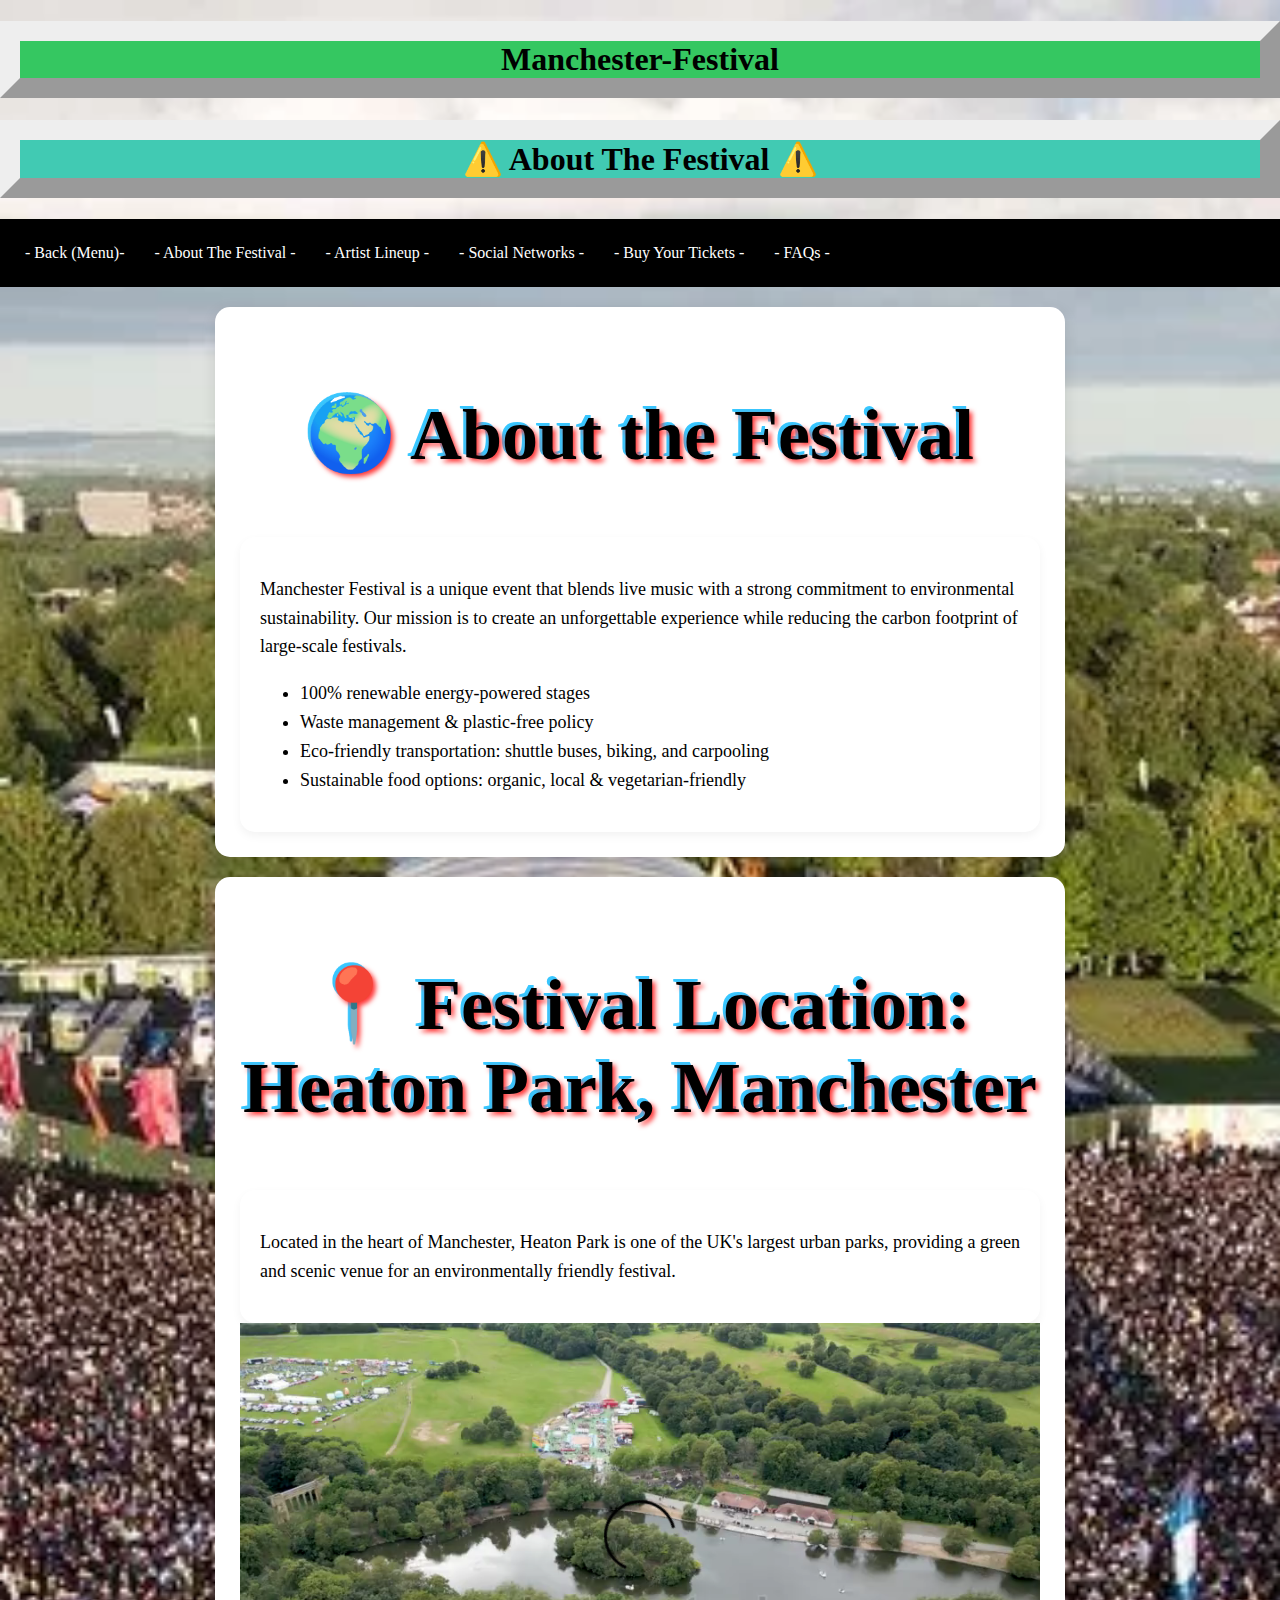
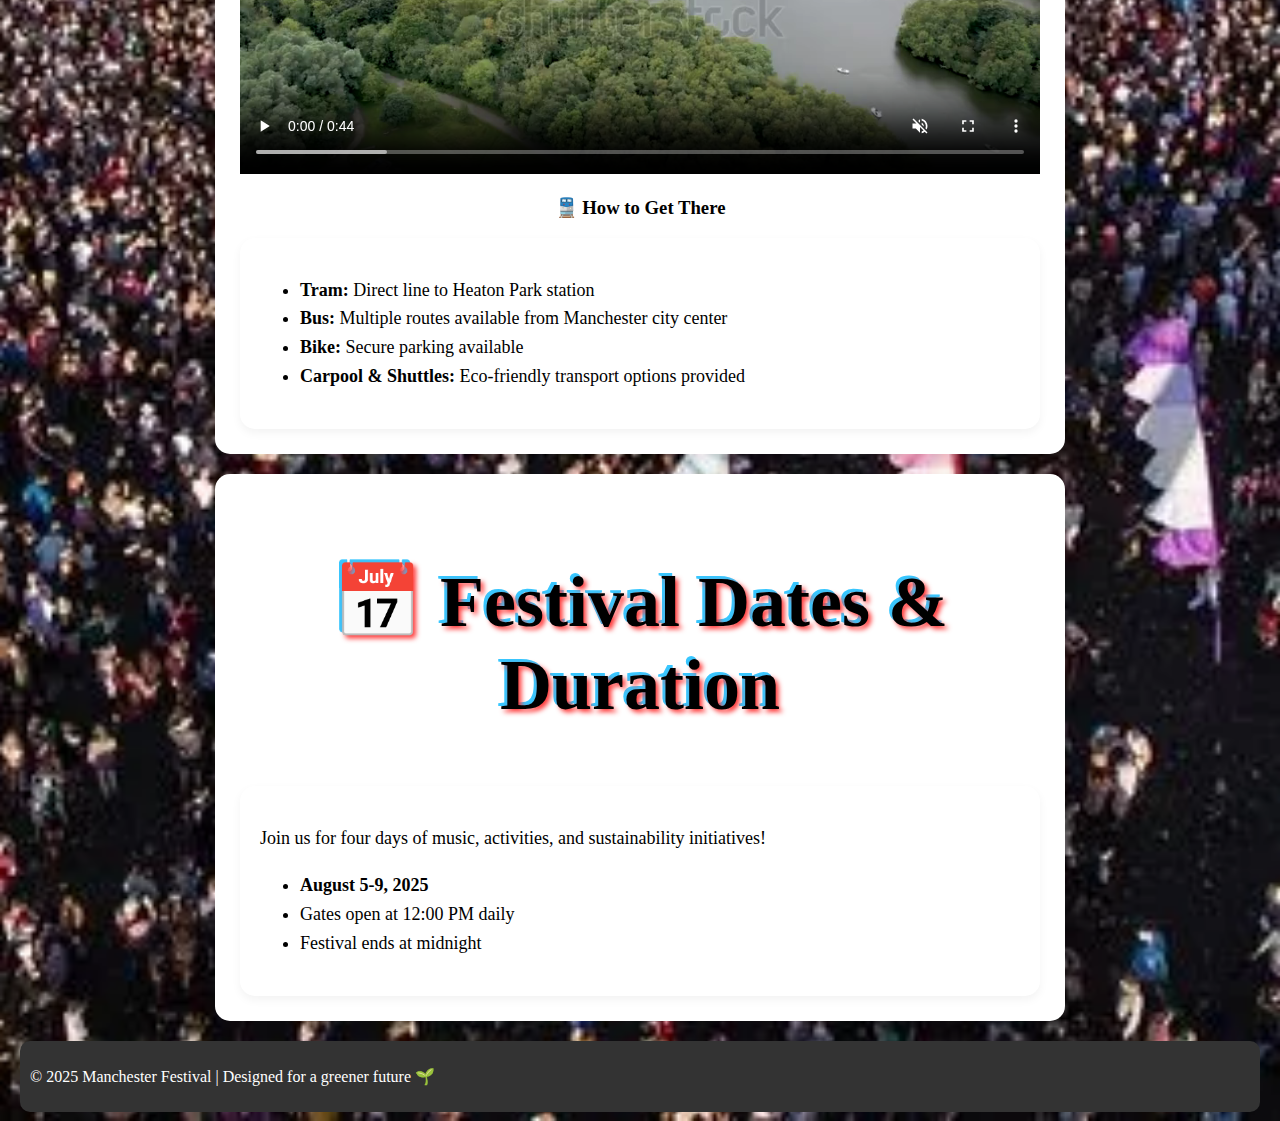
<file: About.html>
<!DOCTYPE html>
<html lang="en">

<head>
    <link rel="icon" type="image/jpg" href="LOGO.jpg">
    <title>About This Festival ?</title>
      <style>
body {
    background-image: url('HEATON\ PARK.webp'); /* Chemin de votre image */
    background-size: cover; /* L'image couvre tout l'écran */
    background-repeat: no-repeat; /* Pas de répétition */
    background-position: center; /* Centrer l'image */
    height: 300vh; /* Hauteur = 100% de l'écran */
    margin: 0; /* Supprime les marges */
}
.image-droite {
    position: relative; /* Relatif à sa position normale */
    left: 600px; /* Déplace l'image de 100px vers la droite */
}
.image-gauche {
    position: relative; /* Relatif à sa position normale */
    left: -300px; /* Déplace l'image de 100px vers la droite */
}
h1 {
    text-align: center;
    border-style: outset;
    border-width: 20px;
}    
.navbar ul{
    list-style-type: none;
    background-color: hsl(0, 0%, 0%);
    padding: 10px;
    margin: 0px;
    overflow: hidden;
}
.navbar a{
    color: white;
    text-decoration: none;
    padding: 15px;
    display: block;
    text-align: center;
}
.navbar a:hover{
    background-color: hsl(0, 0%, 10%);
}
h2 {
    text-shadow: 3px 3px 5px hsl(0 , 100% , 61%), -3px -3px hsl(197 , 100% , 61%);
    font-size : 4.5em
}
.navbar li{
    float: left;
}

.container {
    display: flex;
    gap: 20px;
}


.card {
    background: white;
    padding: 20px;
    border-radius: 15px;
    box-shadow: 0 4px 8px rgba(0, 0, 0, 0.2);
    text-align: center;
    width: 150px;
}

.title {
    font-size: 18px;
    font-weight: bold;
    margin-bottom: 5px;
}




.buy-button:hover {
    background-color: darkblue;
}

header {
            background: #4CAF50;
            color: white;
            padding: 20px;
            font-size: 24px;
            border-radius: 10px;
            margin: 20px;
        }
        .content-box {
            background: white;
            padding: 25px;
            margin: 20px auto;
            max-width: 800px;
            border-radius: 15px;
            box-shadow: 0px 4px 15px rgba(0, 0, 0, 0.1);
            text-align: left;
        }
        .content-box h2, .content-box h3 {
            text-align: center;
        }
        .text-container {
            background: white;
            padding: 20px;
            border-radius: 15px;
            box-shadow: 0px 4px 10px rgba(0, 0, 0, 0.05);
            font-size: 18px;
            line-height: 1.6;
        }
        .map-container iframe {
            width: 100%;
            height: 300px;
            border-radius: 15px;
        }
        footer {
            background: #333;
            color: white;
            padding: 10px;
            border-radius: 10px;
            margin: 20px;
        }
  </style>
      <body>
      <h1 style="background-color:rgb(53, 199, 97);">Manchester-Festival</h1>
      <h1 style="background-color:rgb(65, 202, 179);">⚠️ About The Festival ⚠️</h1>
      
   <nav class="navbar">
    <ul>
        
        <li><a href="PSG-Festival Menu.html">- Back (Menu)-</a></li>

        
        <li><a href="About.html">- About The Festival -</a></li>
        
        
        <li><a href="Artist-Lineup.html">- Artist Lineup -</a></li>

        <li><a href="Social.Networks.html">- Social Networks -</a></li>
        
        <li><a href="Buy Your Tickets.html">- Buy Your Tickets -</a></li> 
        <li><a href="FAQs.html">- FAQs -</a></li>
    </ul>
   </nav>
   <div class="content-box">
    <h2>🌍 About the Festival</h2>
    <div class="text-container">
        <p>Manchester Festival is a unique event that blends live music with a strong commitment to environmental sustainability. Our mission is to create an unforgettable experience while reducing the carbon footprint of large-scale festivals.</p>
        <ul>
            <li><i class="fas fa-leaf"></i> 100% renewable energy-powered stages</li>
            <li><i class="fas fa-recycle"></i> Waste management & plastic-free policy</li>
            <li><i class="fas fa-bus"></i> Eco-friendly transportation: shuttle buses, biking, and carpooling</li>
            <li><i class="fas fa-seedling"></i> Sustainable food options: organic, local & vegetarian-friendly</li>
        </ul>
    </div>
</div>

<div class="content-box">
    <h2>📍 Festival Location: Heaton Park, Manchester</h2>
    <div class="text-container">
        <p>Located in the heart of Manchester, Heaton Park is one of the UK's largest urban parks, providing a green and scenic venue for an environmentally friendly festival.</p>
    </div>
    <div class="map-container">
        <video src="heatonP.mp4"  width="800px" controls autoplay muted loop>

        </video>
    </div>
    <h3>🚆 How to Get There</h3>
    <div class="text-container">
        <ul>
            <li><i class="fas fa-train"></i> <b>Tram:</b> Direct line to Heaton Park station</li>
            <li><i class="fas fa-bus"></i> <b>Bus:</b> Multiple routes available from Manchester city center</li>
            <li><i class="fas fa-bicycle"></i> <b>Bike:</b> Secure parking available</li>
            <li><i class="fas fa-car"></i> <b>Carpool & Shuttles:</b> Eco-friendly transport options provided</li>
        </ul>
    </div>
</div>

<div class="content-box">
    <h2>📅 Festival Dates & Duration</h2>
    <div class="text-container">
        <p>Join us for four days of music, activities, and sustainability initiatives!</p>
        <ul>
            <li><i class="fas fa-calendar-alt"></i> <b>August 5-9, 2025</b></li>
            <li><i class="fas fa-clock"></i> Gates open at 12:00 PM daily</li>
            <li><i class="fas fa-moon"></i> Festival ends at midnight</li>
        </ul>
    </div>
</div>

<footer>
    <p>&copy; 2025 Manchester Festival | Designed for a greener future 🌱</p>
</footer>
</body>
</html>
</file>
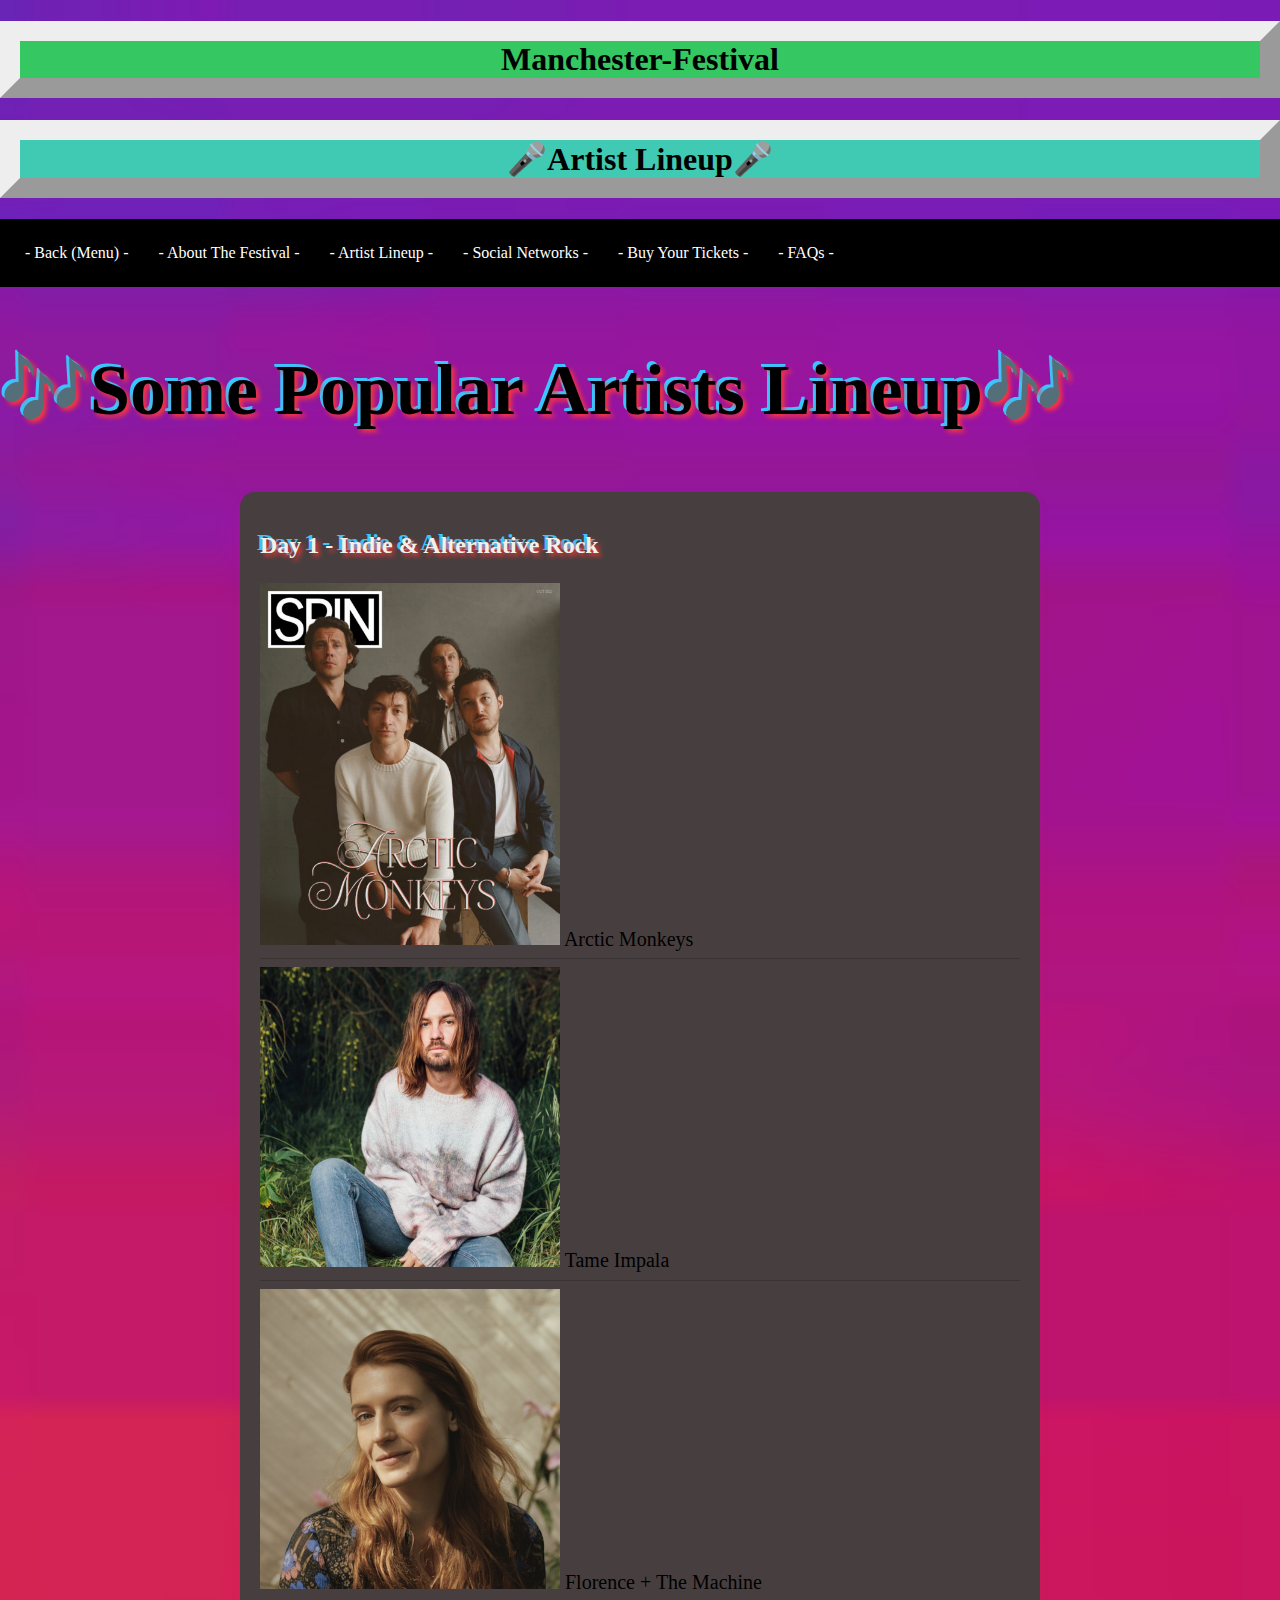
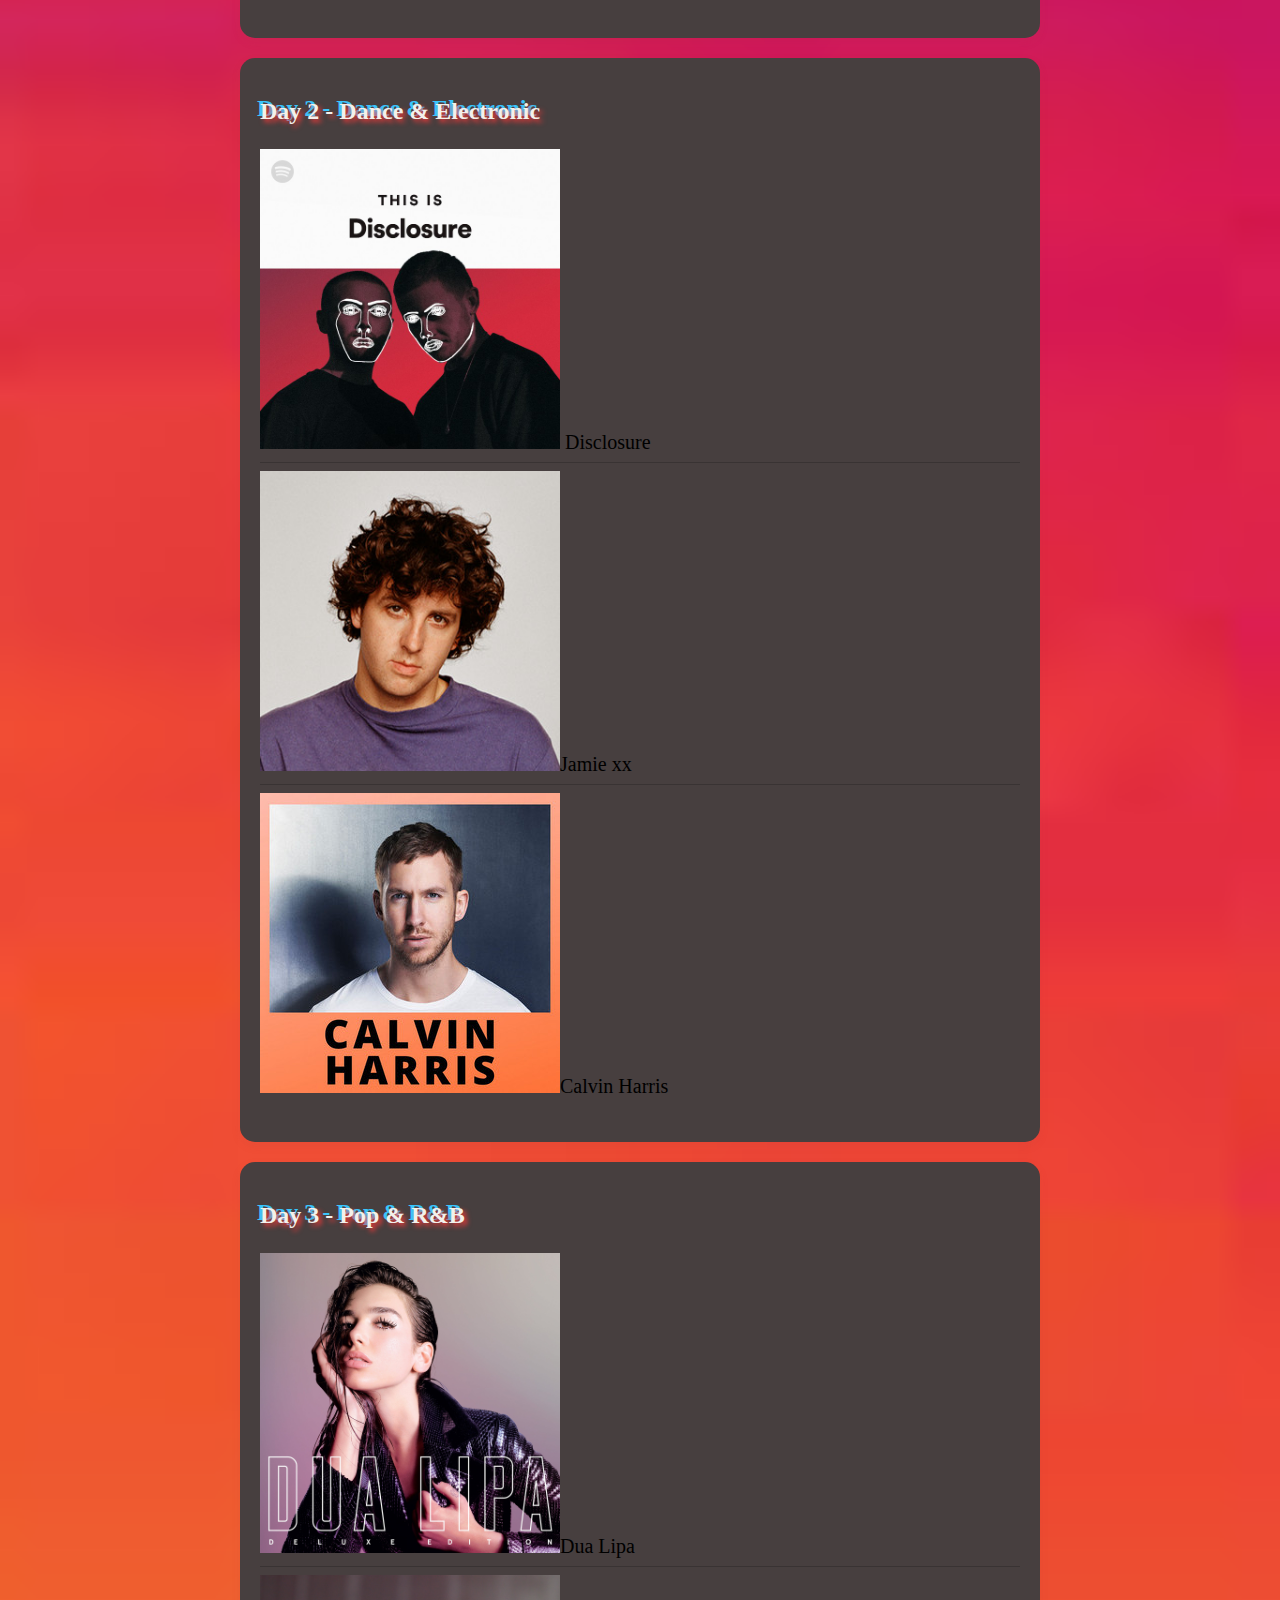
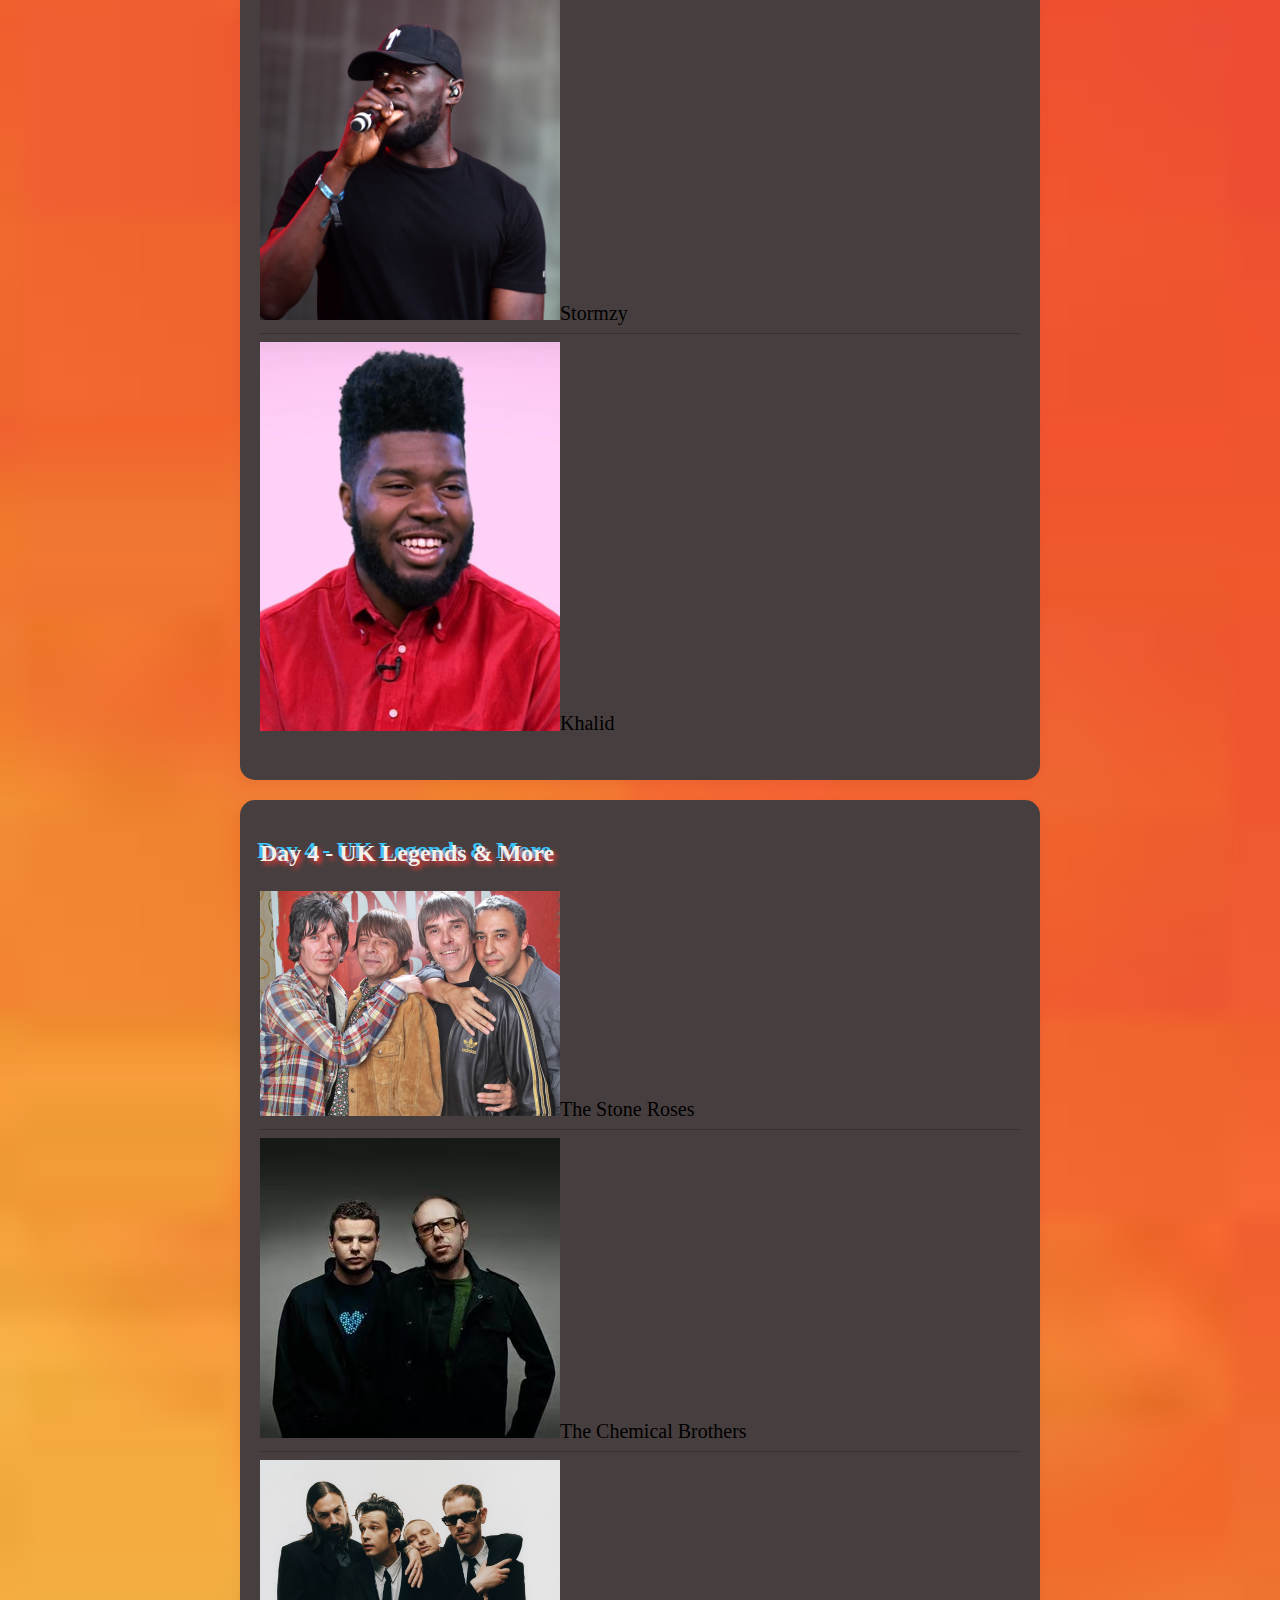
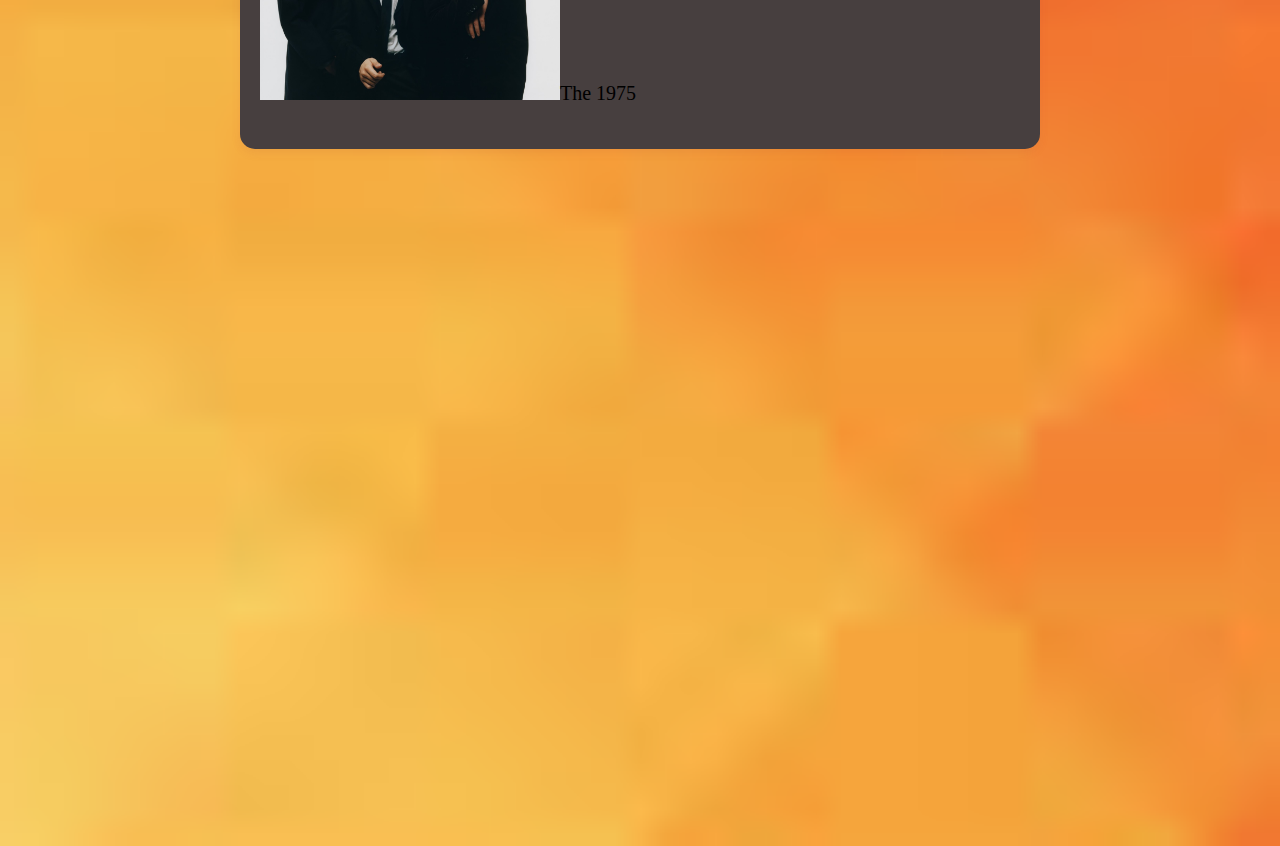
<file: Artist-Lineup.html>
<!DOCTYPE html>
<html lang="en">

<head>
    <link rel="icon" type="image/jpg" href="LOGO.jpg">
    <title>Artist Lineup</title>
      <style>
body {
    background-image: url('ITSG.jpg'); /* Chemin de votre image */
    background-size: cover; /* L'image couvre tout l'écran */
    background-repeat: no-repeat; /* Pas de répétition */
    background-position: center; /* Centrer l'image */
    height: 625vh; /* Hauteur = 100% de l'écran */
    margin: 0; /* Supprime les marges */
}
.image-droite {
    position: relative; /* Relatif à sa position normale */
    left: 600px; /* Déplace l'image de 100px vers la droite */
}
.image-gauche {
    position: relative; /* Relatif à sa position normale */
    left: -300px; /* Déplace l'image de 100px vers la droite */
}
h1 {
    text-align: center;
    border-style: outset;
    border-width: 20px;
}    
.navbar ul{
    list-style-type: none;
    background-color: hsl(0, 0%, 0%);
    padding: 10px;
    margin: 0px;
    overflow: hidden;
}
.navbar a{
    color: white;
    text-decoration: none;
    padding: 15px;
    display: block;
    text-align: center;
}
.navbar a:hover{
    background-color: hsl(0, 0%, 10%);
}
h2 {
    text-shadow: 3px 3px 5px hsl(0 , 100% , 61%), -3px -3px hsl(197 , 100% , 61%);
    font-size : 4.5em
}
.navbar li{
    float: left;
}

.lineup-container {
            max-width: 800px;
            margin: 40px auto;
        }
        .day {
            background: #473f3f;
            padding: 20px;
            margin: 20px 0;
            border-radius: 15px;
            box-shadow: 0px 4px 10px rgba(179, 60, 60, 0.1);
        }
        .day h2 {
            color: #f3f0eb;
            font-size: 24px;
            margin-bottom: 10px;
        }
        .artists {
            list-style: none;
            padding: 0;
        }
        .artists li {
            font-size: 20px;
            padding: 8px 0;
            border-bottom: 1px solid rgba(7, 7, 7, 0.2);
        }
        .artists li:last-child {
            border-bottom: none;
        }
  </style>
      <body>
      <h1 style="background-color:rgb(53, 199, 97);">Manchester-Festival</h1>
      <h1 style="background-color:rgb(65, 202, 179);">🎤Artist Lineup🎤 
      </h1>
      
   <nav class="navbar">
    <ul>
        
        <li><a href="PSG-Festival Menu.html">- Back (Menu) -</a></li>

        
        <li><a href="About.html">- About The Festival -</a></li>
        
        
        <li><a href="Artist-Lineup.html">- Artist Lineup -</a></li>

        <li><a href="Social.Networks.html">- Social Networks -</a></li>
        
        <li><a href="Buy Your Tickets.html">- Buy Your Tickets -</a></li> 
        <li><a href="FAQs.html">- FAQs -</a></li>
    </ul>
   </nav>
   <h2>🎶Some Popular Artists Lineup🎶</h2>  
   <main>
    <div class="lineup-container">
        <div class="day">
            <h2>Day 1 - Indie & Alternative Rock</h2>
            <ul class="artists">
                <li><img src="artic-monkey.jpg" alt="Arctic Monkeys" width=300px> Arctic Monkeys</li>
                <li><img src="Tame Impala.jpg" alt="Tame Impala" width=300px> Tame Impala</li>
                <li><img src="Florence + The Machine.jpg"alt="Florence + The Machine" width=300px> Florence + The Machine</li>
            </ul>
        </div>
        <div class="day">
            <h2>Day 2 - Dance & Electronic</h2>
            <ul class="artists">
                <li><img src="Disclosure.jpg"alt="Disclosure" width=300px> Disclosure</li>
                <li><img src="Jamie xx.jpg"alt="Jamie xx" width=300px>Jamie xx</li>
                <li><img src="Calvin Harris.jpg"alt="Calvin Harris" width=300px>Calvin Harris</li>
            </ul>
        </div>
        <div class="day">
            <h2>Day 3 - Pop & R&B</h2>
            <ul class="artists">
                <li><img src="Dua Lipa.jpg"alt="Dua Lipa"width=300px>Dua Lipa</li>
                <li><img src="Stormzy.jpg"alt="Stormzy"width=300px>Stormzy</li>
                <li><img src="Khalid.jpg"alt="Khalid"width=300px>Khalid</li>
            </ul>
        </div>
        <div class="day">
            <h2>Day 4 - UK Legends & More</h2>
            <ul class="artists">
                <li><img src="StoneR.avif"alt="The Stone Roses"width=300px>The Stone Roses</li>
                <li><img src="The Chemical Brothers.avif"alt="The Stone Roses"width=300px>The Chemical Brothers</li>
                <li><img src="the-1975.jpg"alt="The 1975"width=300px>The 1975</li>
            </ul>
        </div>
    </div>    
   </main>
</head>
</body>      
</html>
</file>
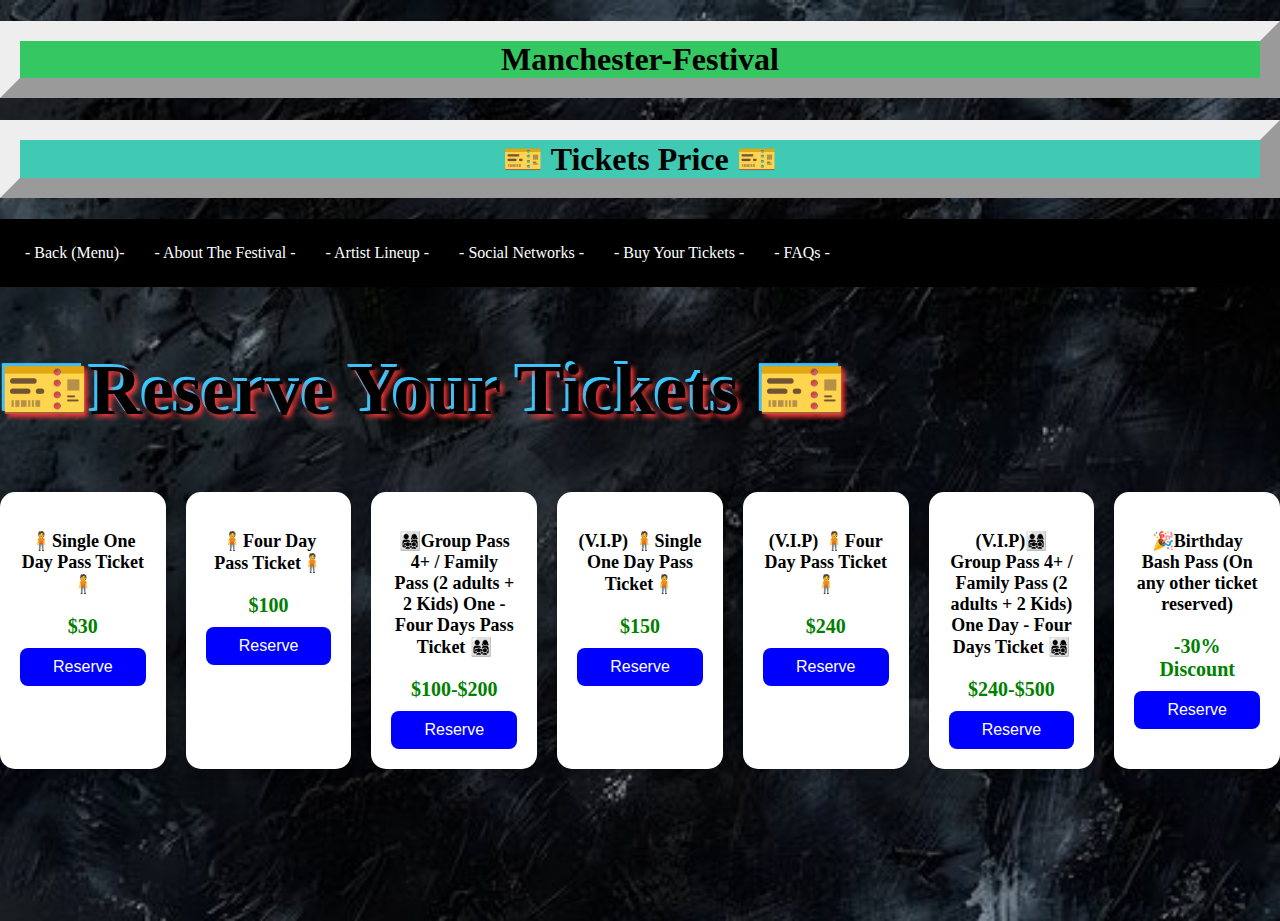
<file: Buy Your Tickets.html>
<!DOCTYPE html>
<html lang="en">

<head>
    <link rel="icon" type="image/jpg" href="LOGO.jpg">
    <title>Tickets</title>
      <style>
body {
    background-image: url('black2.jpg'); /* Chemin de votre image */
    background-size: cover; /* L'image couvre tout l'écran */
    background-repeat: no-repeat; /* Pas de répétition */
    background-position: center; /* Centrer l'image */
    height: 100vh; /* Hauteur = 100% de l'écran */
    margin: 0; /* Supprime les marges */
}
.image-droite {
    position: relative; /* Relatif à sa position normale */
    left: 600px; /* Déplace l'image de 100px vers la droite */
}
.image-gauche {
    position: relative; /* Relatif à sa position normale */
    left: -300px; /* Déplace l'image de 100px vers la droite */
}
h1 {
    text-align: center;
    border-style: outset;
    border-width: 20px;
}    
.navbar ul{
    list-style-type: none;
    background-color: hsl(0, 0%, 0%);
    padding: 10px;
    margin: 0px;
    overflow: hidden;
}
.navbar a{
    color: white;
    text-decoration: none;
    padding: 15px;
    display: block;
    text-align: center;
}
.navbar a:hover{
    background-color: hsl(0, 0%, 10%);
}
h2 {
    text-shadow: 3px 3px 5px hsl(0 , 100% , 61%), -3px -3px hsl(197 , 100% , 61%);
    font-size : 4.5em
}
.navbar li{
    float: left;
}

.container {
    display: flex;
    gap: 20px;
}

.card {
    background: white;
    padding: 20px;
    border-radius: 15px;
    box-shadow: 0 4px 8px rgba(0, 0, 0, 0.2);
    text-align: center;
    width: 150px;
}

.title {
    font-size: 18px;
    font-weight: bold;
    margin-bottom: 5px;
}

.price {
    font-size: 20px;
    color: green;
    font-weight: bold;
    margin-bottom: 10px;
}

.buy-button {
    background-color: blue;
    color: white;
    border: none;
    padding: 10px;
    width: 100%;
    border-radius: 8px;
    cursor: pointer;
    font-size: 16px;
}

.buy-button:hover {
    background-color: darkblue;
}
  </style>
      <body>
      <h1 style="background-color:rgb(53, 199, 97);">Manchester-Festival</h1>
      <h1 style="background-color:rgb(65, 202, 179);">🎫 Tickets Price 🎫</h1>
      
   <nav class="navbar">
    <ul>
        
        <li><a href="PSG-Festival Menu.html">- Back (Menu)-</a></li>

        
        <li><a href="About.html">- About The Festival -</a></li>
        
        
        <li><a href="Artist-Lineup.html">- Artist Lineup -</a></li>

        <li><a href="Social.Networks.html">- Social Networks -</a></li>
        
        <li><a href="Buy Your Tickets.html">- Buy Your Tickets -</a></li> 
        <li><a href="FAQs.html">- FAQs -</a></li>
    </ul>
   </nav>
   <h2>🎫Reserve Your Tickets 🎫</h2>  
   <div id="box1"></div>
    <div class="container">
        <div class="card">
            <p class="title">🧍Single One Day Pass Ticket🧍</p>
            <p class="price">$30</p>
            <button class="buy-button">Reserve</button>
        </div>
        <div class="card">
            <p class="title">🧍Four Day Pass Ticket🧍 </p>
            <p class="price">$100</p>
            <button class="buy-button">Reserve</button>
        </div>
        <div class="card">
            <p class="title">👨‍👩‍👧‍👦Group Pass 4+ / Family Pass (2 adults + 2 Kids) One - Four Days Pass Ticket 👨‍👩‍👧‍👦</p>
            <p class="price">$100-$200</p>
            <button class="buy-button">Reserve</button>
        </div>
        <div class="card">
            <p class="title">(V.I.P) 🧍Single One Day Pass Ticket🧍 </p>
            <p class="price">$150</p>
            <button class="buy-button">Reserve</button>
        </div>
        <div class="card">
            <p class="title">(V.I.P) 🧍Four Day Pass Ticket🧍</p>
            <p class="price">$240</p>
            <button class="buy-button">Reserve</button>
        </div>
        <div class="card">
            <p class="title">(V.I.P)👨‍👩‍👧‍👦 Group Pass 4+ / Family Pass (2 adults + 2 Kids) One Day - Four Days Ticket 👨‍👩‍👧‍👦</p>
            <p class="price">$240-$500</p>
            <button class="buy-button">Reserve</button>
        </div>
        <div class="card">
            <p class="title"> 🎉Birthday Bash Pass (On any other ticket reserved)</p>
            <p class="price">-30% Discount </p>
            <button class="buy-button">Reserve</button>
        </div>
</html>

</head>
</body>      
</html>
</file>
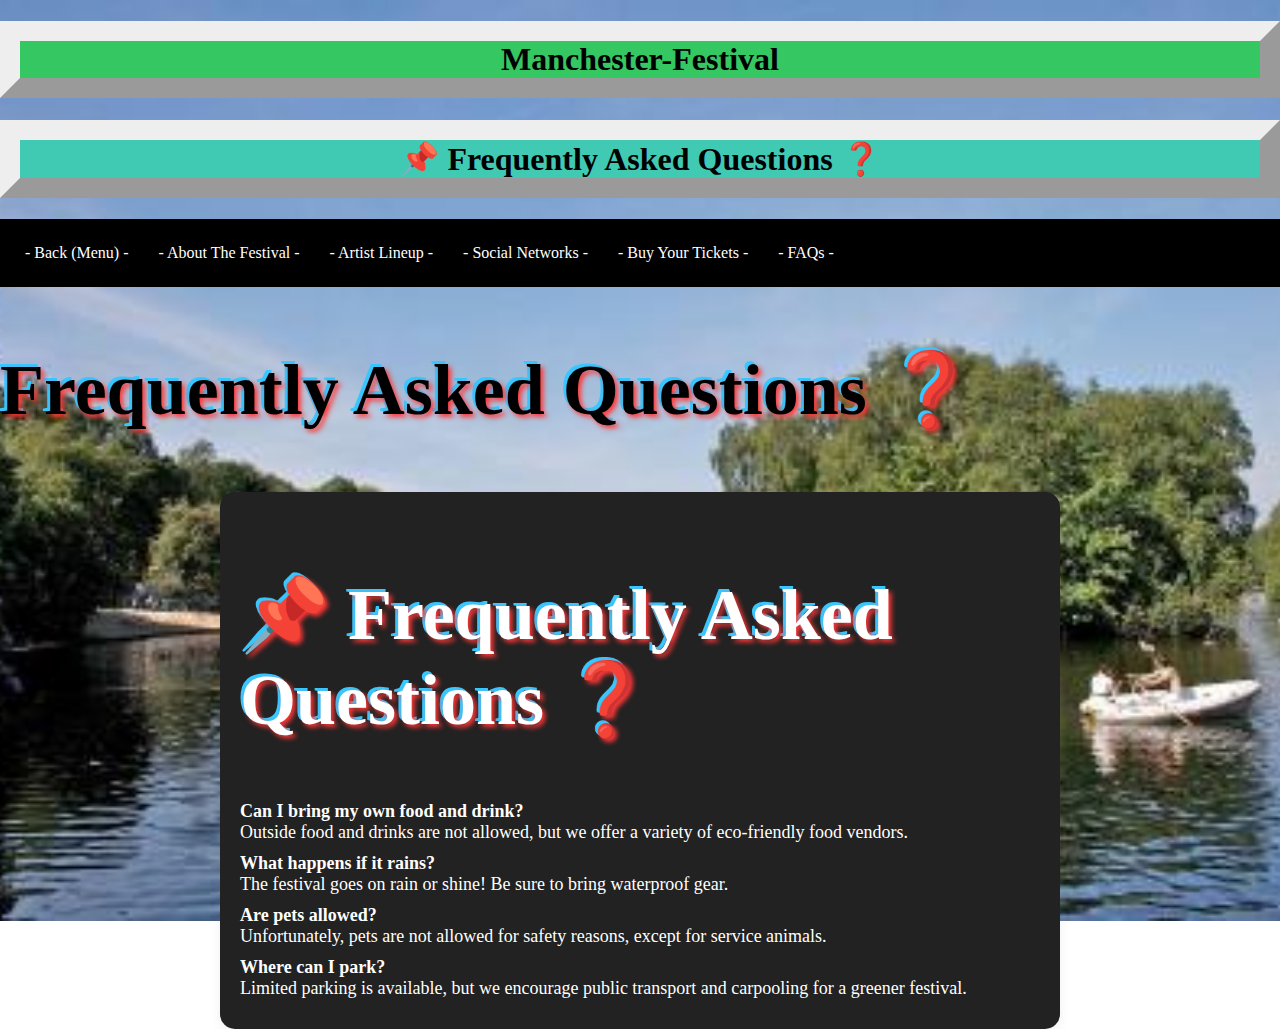
<file: FAQs.html>
<!DOCTYPE html>
<html lang="en">

<head>
    <link rel="icon" type="image/jpg" href="LOGO.jpg">
    <title>Most Frequently Asked Question</title>
      <style>
body {
    background-image: url('heaton-park.jpg'); /* Chemin de votre image */
    background-size: cover; /* L'image couvre tout l'écran */
    background-repeat: no-repeat; /* Pas de répétition */
    background-position: center; /* Centrer l'image */
    height: 100vh; /* Hauteur = 100% de l'écran */
    margin: 0; /* Supprime les marges */
}
.image-droite {
    position: relative; /* Relatif à sa position normale */
    left: 600px; /* Déplace l'image de 100px vers la droite */
}
.image-gauche {
    position: relative; /* Relatif à sa position normale */
    left: -300px; /* Déplace l'image de 100px vers la droite */
}
h1 {
    text-align: center;
    border-style: outset;
    border-width: 20px;
}    
.navbar ul{
    list-style-type: none;
    background-color: hsl(0, 0%, 0%);
    padding: 10px;
    margin: 0px;
    overflow: hidden;
}
.navbar a{
    color: white;
    text-decoration: none;
    padding: 15px;
    display: block;
    text-align: center;
}
.navbar a:hover{
    background-color: hsl(0, 0%, 10%);
}
h2 {
    text-shadow: 3px 3px 5px hsl(0 , 100% , 61%), -3px -3px hsl(197 , 100% , 61%);
    font-size : 4.5em
}
.navbar li{
    float: left;
}

.faq {
            background: #222;
            padding: 20px;
            margin: 40px auto;
            max-width: 800px;
            border-radius: 15px;
            box-shadow: 0px 4px 10px rgba(124, 95, 95, 0.1);
            text-align: left;
}
.faq h2 {
            color: #ffffff;
}
.faq p {
            font-size: 18px;
            margin: 10px 0;
            color:hsl(0, 0%, 100%)
}

  </style>
      <body>
      <h1 style="background-color:rgb(53, 199, 97);">Manchester-Festival</h1>
      <h1 style="background-color:rgb(65, 202, 179);">📌 Frequently Asked Questions ❓</h1>
      
   <nav class="navbar">
    <ul>
        
        <li><a href="PSG-Festival Menu.html">- Back (Menu) -</a></li>

        
        <li><a href="About.html">- About The Festival -</a></li>
        
        
        <li><a href="Artist-Lineup.html">- Artist Lineup -</a></li>

        <li><a href="Social.Networks.html">- Social Networks -</a></li>
        
        <li><a href="Buy Your Tickets.html">- Buy Your Tickets -</a></li> 
        <li><a href="FAQs.html">- FAQs -</a></li>
    </ul>
   </nav>
   <h2>Frequently Asked Questions ❓</h2>  
   <main>
    <div class="faq">
        <h2>📌 Frequently Asked Questions ❓</h2>
        <p><strong>Can I bring my own food and drink?</strong><br>
        Outside food and drinks are not allowed, but we offer a variety of eco-friendly food vendors.</p>
        
        <p><strong>What happens if it rains?</strong><br>
        The festival goes on rain or shine! Be sure to bring waterproof gear.</p>
        
        <p><strong>Are pets allowed?</strong><br>
        Unfortunately, pets are not allowed for safety reasons, except for service animals.</p>
        
        <p><strong>Where can I park?</strong><br>
        Limited parking is available, but we encourage public transport and carpooling for a greener festival.</p>
    </div>
   </main>
</head>
</body>      
</html>
</file>
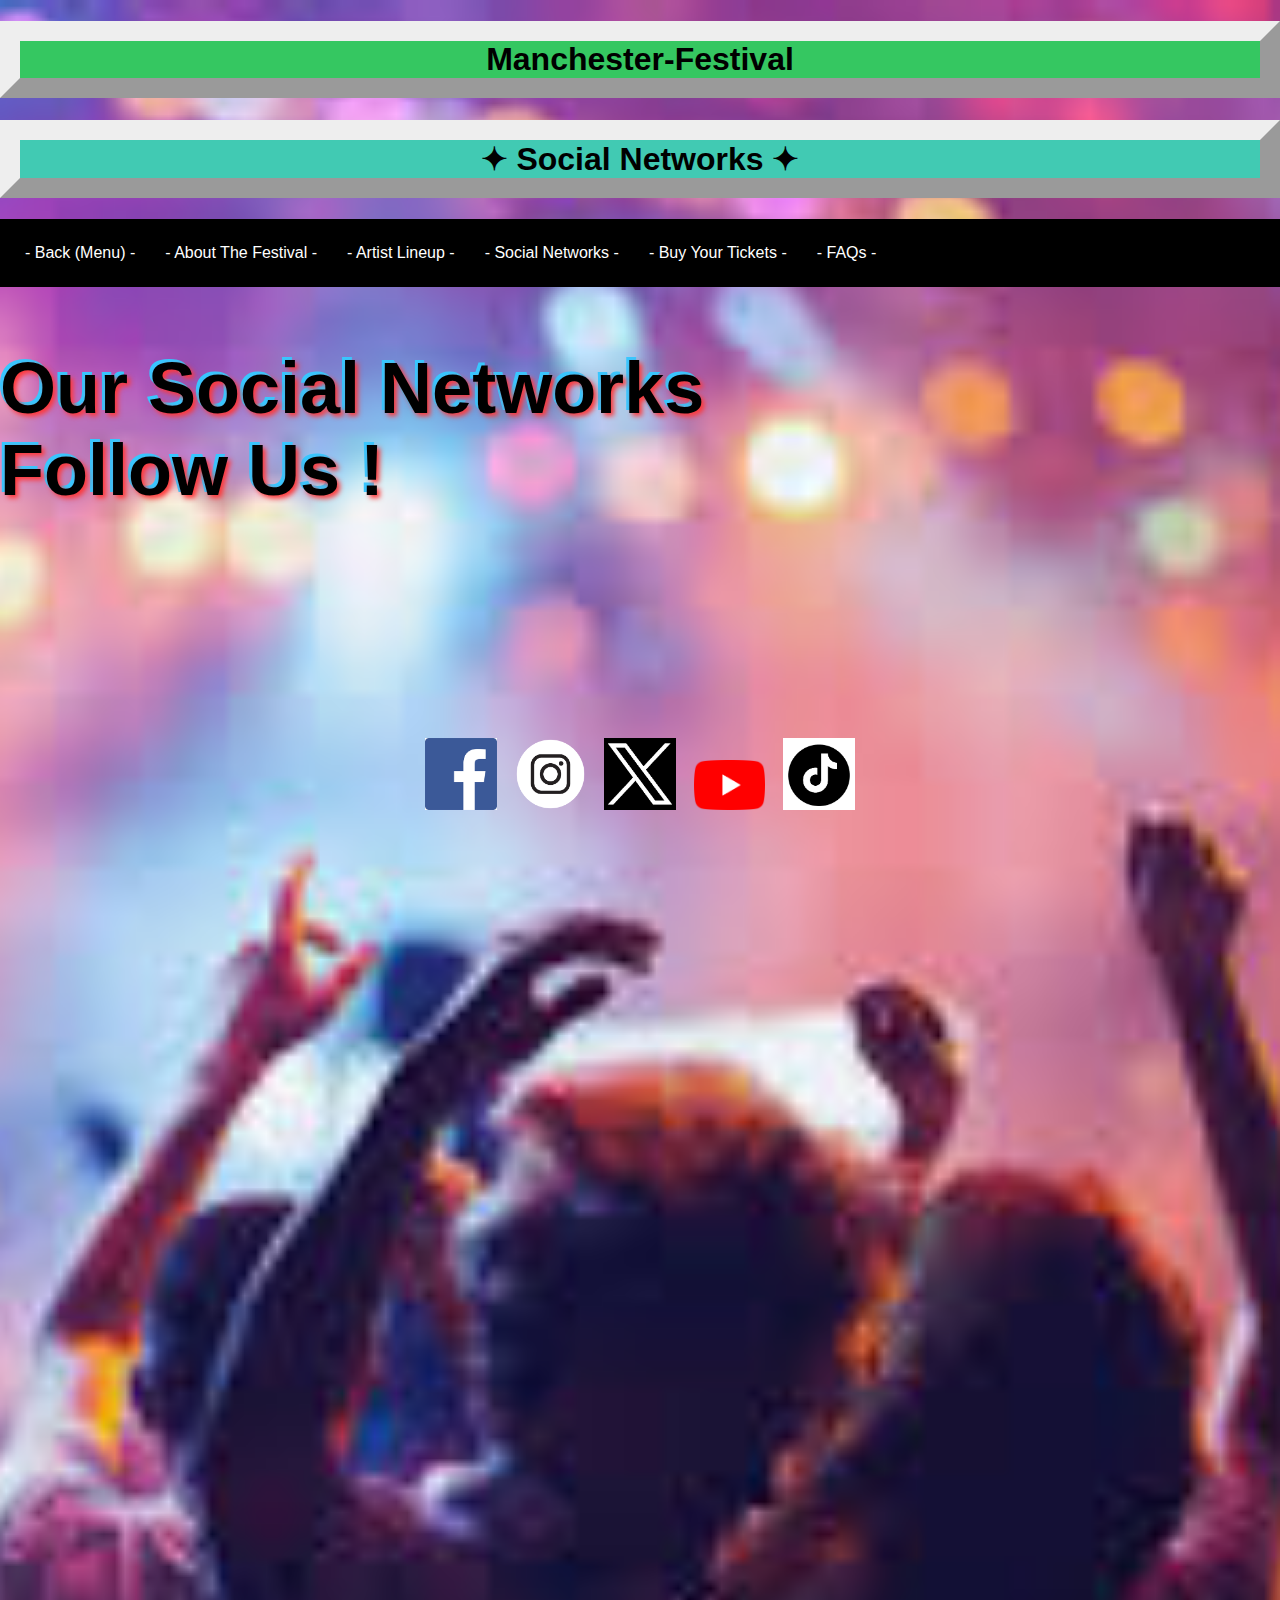
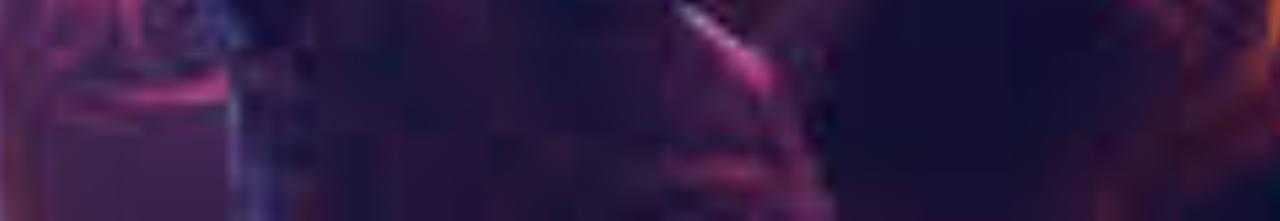
<file: Social.Networks.html>
<!DOCTYPE html>
<html lang="en">

<head>
    <link rel="icon" type="image/jpg" href="LOGO.jpg">
    <title>Social Networks</title>
      <style>
body {
    background-image: url('images.jpg'); /* Chemin de votre image */
    background-size: cover; /* L'image couvre tout l'écran */
    background-repeat: no-repeat; /* Pas de répétition */
    background-position: center; /* Centrer l'image */
    height: 200vh; /* Hauteur = 100% de l'écran */
    margin: 0; /* Supprime les marges */
    background-color: var(--color-neutral-300);
    color: var(--color-dark);
    font-size: var(--size-font);
    font-family: Arial, sans-serif; 
}
.image-droite {
    position: relative; /* Relatif à sa position normale */
    left: 600px; /* Déplace l'image de 100px vers la droite */
}
.image-gauche {
    position: relative; /* Relatif à sa position normale */
    left: -300px; /* Déplace l'image de 100px vers la droite */
}
h1 {
    text-align: center;
    border-style: outset;
    border-width: 20px;
}    
.navbar ul{
    list-style-type: none;
    background-color: hsl(0, 0%, 0%);
    padding: 10px;
    margin: 0px;
    overflow: hidden;
}
.navbar a{
    color: white;
    text-decoration: none;
    padding: 15px;
    display: block;
    text-align: center;
}
.navbar a:hover{
    background-color: hsl(0, 0%, 10%);
}
h2 {
    text-shadow: 3px 3px 5px hsl(0 , 100% , 61%), -3px -3px hsl(197 , 100% , 61%);
    font-size : 4.5em
}
.navbar li{
    float: left;
}
.cloneable {
    padding: var(--container-padding);
    justify-content: center;
    align-items: center;
    min-height: 100vh;
    display: flex;
    position: relative;
  }
  
  .nav-wrap {
    z-index: 100;
    pointer-events: none;
    justify-content: center;
    align-items: flex-end;
    display: flex;
    position: fixed;
    inset: 0 0 10vh;
  }
  
  .nav-list {
    flex-flow: row;
    justify-content: center;
    align-items: flex-end;
    margin-bottom: 0;
    padding-left: 0;
    display: flex;
    font-size: 1.4vw;
  }
  
  .nav-item {
    justify-content: center;
    align-items: center;
    width: 5em;
    transition: width .5s cubic-bezier(.16, 1, .3, 1);
    display: flex;
    position: relative;
  }
  
  .nav-item.hover {
    width: 8em;
  }
  
  .nav-item.sibling-close {
    width: 7em;
  }
  
  .nav-item.sibling-far {
    width: 6em;
  }
  
  .nav-item__link {
    z-index: 1;
    pointer-events: auto;
    justify-content: center;
    align-items: center;
    width: 100%;
    height: 100%;
    padding-left: .5em;
    padding-right: .5em;
    display: flex;
    position: relative;
  }
  
  .image {
    object-fit: contain;
    width: 100%;
  }
  
  .nav-item__tooltip {
    z-index: 0;
    background-color: var(--color-neutral-100);
    opacity: 0;
    white-space: nowrap;
    border-radius: .25em;
    padding: .4em .5em;
    font-size: 1em;
    transition: transform .5s cubic-bezier(.16, 1, .3, 1), opacity .5s cubic-bezier(.16, 1, .3, 1);
    position: absolute;
    top: 0;
    transform: translate(0, -80%);
    font-weight: 400;
  }
  
  .nav-item:hover .nav-item__tooltip{
      opacity: 1;
    transform:translate(0px, -140%);
  }
  </style>
      <body>
        <h1 style="background-color:rgb(53, 199, 97);">Manchester-Festival</h1>
        <h1 style="background-color:rgb(65, 202, 179);">✦ Social Networks ✦</h1>
      <nav class="navbar">
        <ul>
            
            <li><a href="PSG-Festival Menu.html">- Back (Menu) -</a></li>
    
            
            <li><a href="About.html">- About The Festival -</a></li>
            
            
            <li><a href="Artist-Lineup.html">- Artist Lineup -</a></li>
    
            <li><a href="Social.Networks.html">- Social Networks - </a></li>
            
            <li><a href="Buy Your Tickets.html">- Buy Your Tickets -</a></li> 
            <li><a href="FAQs.html">- FAQs - </a></li>
        </ul>
       </nav>
   <h2>Our Social Networks 
    <br>
    Follow Us ! 
   </h2> 
   <div id="box1"></div> 
<section class="cloneable">
    <div class="nav-wrap">
      <nav class="nav-bar">
        <ul class="nav-list">
          <li class="nav-item">
            <a href="#" class="nav-item__link"><img src="facebook.png" loading="eager" alt="facebook app icon" class="image"></a>
            <div class="nav-item__tooltip">
              <div>Facebook</div>
            </div>
          </li>
          <li class="nav-item">
            <a href="#" class="nav-item__link"><img src="insta.webp" loading="eager" alt="Instagram app icon" class="image"></a>
            <div class="nav-item__tooltip">
              <div>Instagram</div>
            </div>
          </li>
          <li class="nav-item">
            <a href="#" class="nav-item__link"><img src="x.png" loading="eager" alt="x app icon" class="image"></a>
            <div class="nav-item__tooltip">
              <div> 𝕏</div>
            </div>
          </li>
          <li class="nav-item">
            <a href="#" class="nav-item__link"><img src="YouTube.png" loading="eager" alt="YouTube app icon" class="image"></a>
            <div class="nav-item__tooltip">
              <div>Youtube</div>
            </div>
          </li>
          <li class="nav-item">
            <a href="#" class="nav-item__link"><img src="Tiktok.png" loading="eager" alt="Tiktok app icon" class="image"></a>
            <div class="nav-item__tooltip">
              <div>Tiktok</div>
          </li>
        </ul>
      </nav>
  </section>
<script src="https://cdn.jsdelivr.net/npm/gsap@3.12.5/dist/gsap.min.js"></script>
</head>
</body>      
</html>
</file>
